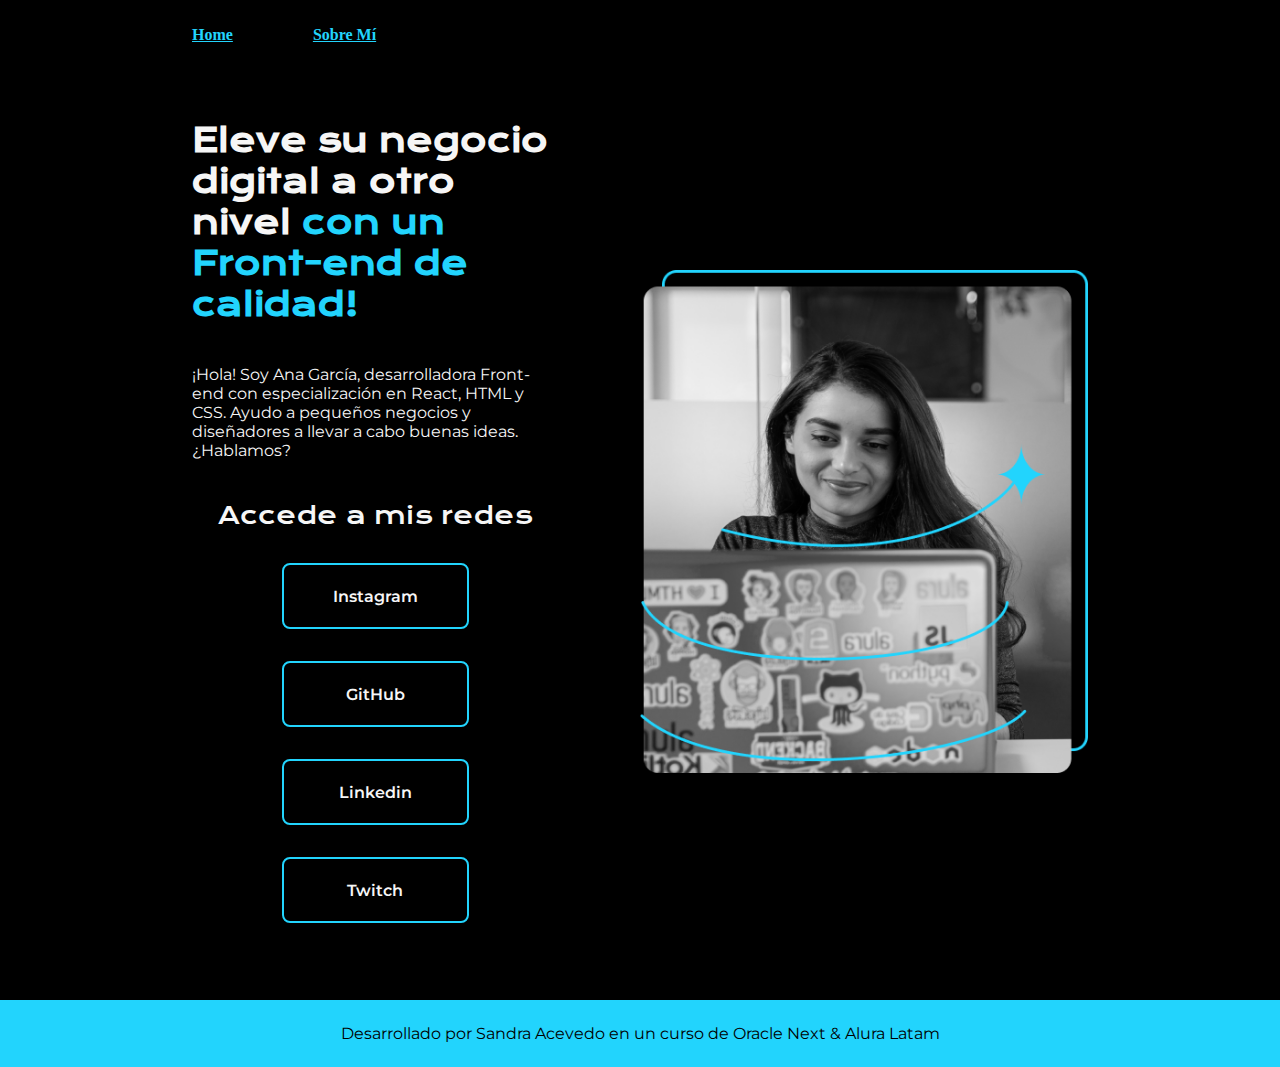
<file: index.html>
<!DOCTYPE html>
<html lang="es">
<head>
    <meta charset="UTF-8">
    <meta http-equiv="X-UA-Compatible" content="IE=edge">
    <meta name="viewport" content="width=device-width, initial-scale=1.0">
    <title>Mis prácticas HTML-CSS</title>
    <link rel="stylesheet" href="styles.css"> <!-- Esto es opcional si planeas usar CSS externo -->
</head>
<body>
<header class = "header">
    <nav class = "header_menu">
        <a class = "header_menu_link" href = "index.html"> Home</a>
        <a class = "header_menu_link" href = "about.html"> Sobre Mí</a>
    </nav>

    
</header>
    <main class="presentacion">
        <section class="presentacion__contenido">
            <h1 class="presentacion__contenido__titulo">
                Eleve su negocio digital a otro nivel 
                <strong class="titulo-destaque">con un Front-end de calidad!
                </strong></h1>
                <p class="presentacion__contenido__texto">¡Hola! Soy Ana García, desarrolladora Front-end con
                    especialización en React, HTML y CSS. Ayudo a pequeños
                    negocios y diseñadores a llevar a cabo buenas ideas.
                    ¿Hablamos?

                </p>
                <div class="presentacion__enlaces">
                    <h2 class="presentacion__enlaces__subtitulo">Accede a mis redes</h2>
                    <a class="presentacion__enlaces__link" href="https://instagram.com/">Instagram</a>
                    <a class="presentacion__enlaces__link" href="https://github.com/">GitHub</a>
                    <a class="presentacion__enlaces__link" href="https://Linkedin.com/">Linkedin</a>
                    <a class="presentacion__enlaces__link" href="https://twitch.com/">Twitch</a>
                </div>
               
        </section>
            <img class = "presentacion_imagen" src="imagen/Imagen.png" alt="Foto de Ana García desarrolando un proyecto">
    </main>
    <footer class="footer">
        <p>Desarrollado por Sandra Acevedo en un curso de Oracle Next & Alura Latam</p>
    </footer>
    
</body>
</html>
</file>
<file: styles.css>
@import url('https://fonts.googleapis.com/css2?family=Krona+One&family=Montserrat:wght@400;600&display=swap');

:root {
    --color-primario: #000000;   /* #5F5D9C; */
    --color-secundario:#F6F6F6;    /*  #6196A6;*/
    --color-terciario: #22D4FD;   /*  #A4CE95; */
    --color-hover: #272727;

    --fuente-monserrat: 'Montserrat', sans-serif;
    --fuente-krona: 'Krona One', sans-serif;
}

* {
    padding: 0;
    margin:0;
}

body{
   /* height: 100vh; */
    box-sizing: border-box;
    background-color: var(--color-primario);
    color: var(--color-secundario);
}

.header {
    padding: 2% 0% 0% 15%
}

.header_menu {
    display: flex;
    gap: 80px;
}

.header_menu_link {
    font-family: var(--fuente_monserrat);
    font-size: 1.5 rem;
    font-weight: 600;  
    color: var(--color-terciario); 
}


.titulo-destaque {
    color: var(--color-terciario); 
}
.presentacion {
    padding: 6% 15%;
    display: flex;
    align-items: center;
    justify-content: space-between;
    gap: 82px;
}

.presentacion__contenido{
    width: 50%;
    display: flex;
    flex-direction: column;
    gap: 40px;
}

.presentacion__contenido__titulo{
    font-size: 2.25 rem;
    font-family: var(--fuente-krona);
}

.presentacion__contenido__texto{
    font-size: 1.5 rem;
    font-family: var(--fuente-monserrat);
}

.presentacion__enlaces{
    display: flex;
    flex-direction: column;
    justify-content: space-between;
    align-items: center;
    gap: 32px;
}

.presentacion__enlaces__subtitulo{
    font-family: var(--fuente-krona);
    font-weight: 400;
    font-size: 1.5 rem;
}

.presentacion__enlaces__link{
      /* background-color: #22D4FD; */
      display: flex;
      justify-content: center;
      gap: 16px;
      border: 2px solid var(--color-terciario);
      width:  50%;
      text-align: center;
      border-radius: 8px;
      font-size: 1.5 rem;
      font-weight: 600;
      padding: 21.5px 0;
      text-decoration: none;
      color: var(--color-secundario);
      font-family: var(--fuente-monserrat);
}

.presentacion__enlaces__link:hover{
    background-color: var(--color-hover);
}

.presentacion_imagen {
    width:  50%;
}

.footer {
    background-color: var(--color-terciario);
    padding: 24px;
    color: var(--color-primario);
    text-align: center;
    font-family: var(--fuente-monserrat);
    font-size: 1.5 rem;
    font-weight: 400;
}

@media (max-width: 1200px) {

    .header{
        padding: 10%;
    }
    
    .header_menu{
        justify-content: center;
    }    
    .presentacion {
        flex-direction: column-reverse;
    }
}

.presentacion_contenido {
    width: auto;
}

    
}
</file>
